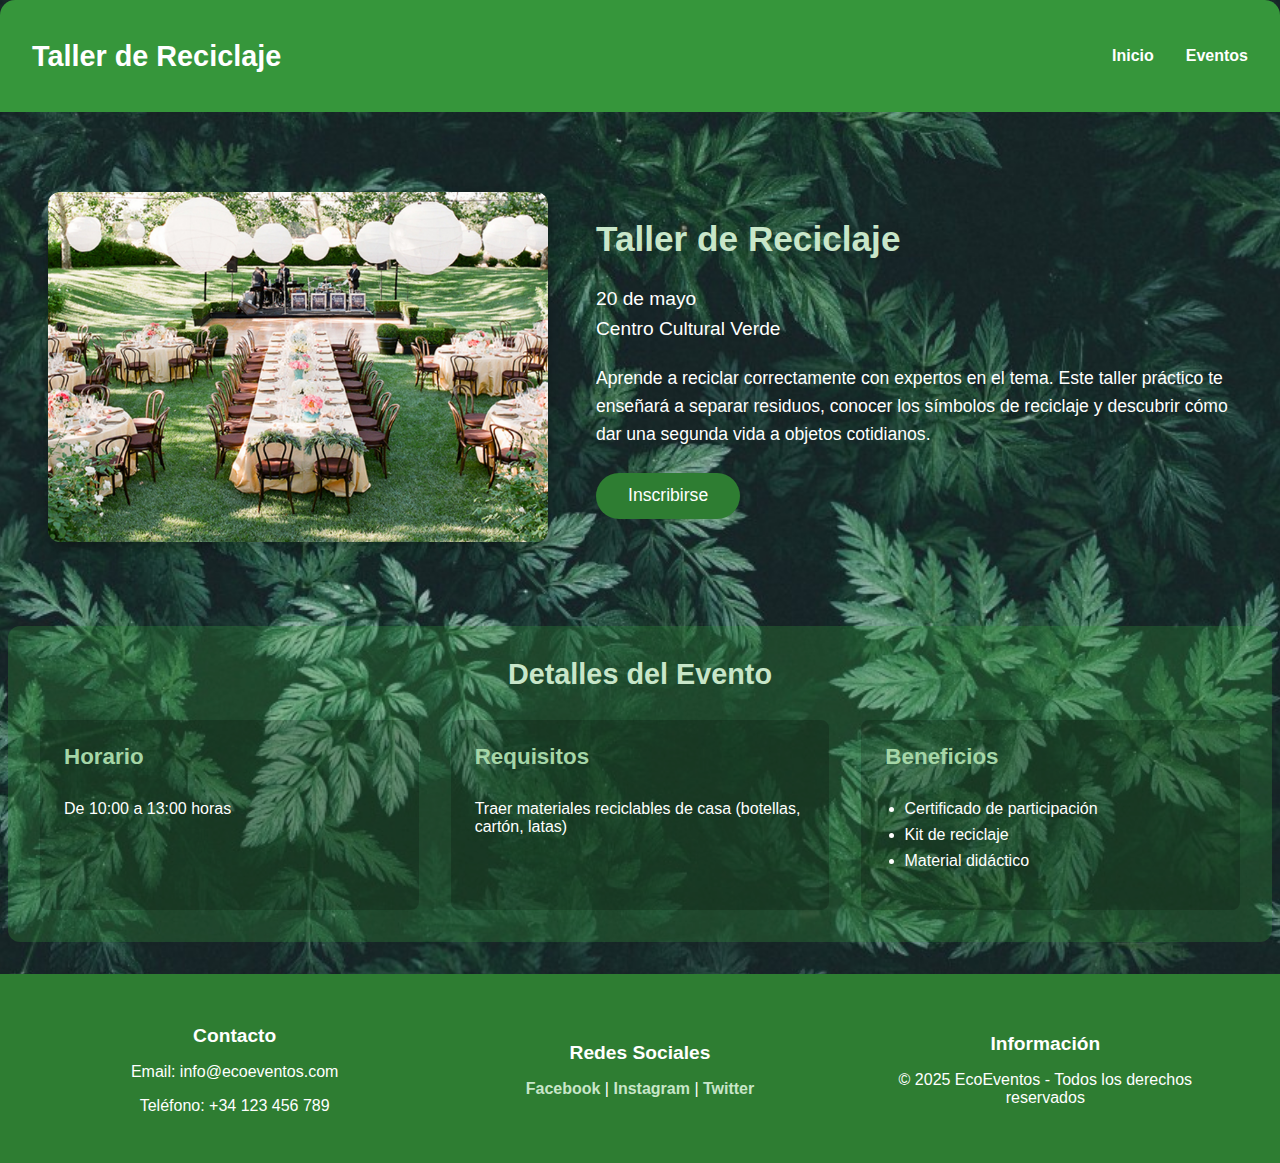
<file: HTML_Indra/evento_1.html>
<!DOCTYPE html>
<html lang="es">
<head>
    <meta charset="UTF-8">
    <meta name="viewport" content="width=device-width, initial-scale=1.0">
    <title>Taller de Reciclaje | EcoEventos</title>
    <link rel="stylesheet" href="CSS/evento_1.css">
</head>
<body>
    <header>
        <h1>Taller de Reciclaje</h1>
        <nav>
            <ul>
                <li><a href="index.html">Inicio</a></li>
                <li><a href="eventos.html">Eventos</a></li>
            </ul>
        </nav>
    </header>

    <main>
        <section class="evento-destacado">
            <div class="imagen-evento">
                <img src="Images/evento_1.png" alt="Taller de reciclaje">
            </div>
            <div class="info-evento">
                <h2>Taller de Reciclaje</h2>
                <p class="fecha">20 de mayo</p>
                <p class="ubicacion">Centro Cultural Verde</p>
                <p class="descripcion">Aprende a reciclar correctamente con expertos en el tema. Este taller práctico te enseñará a separar residuos, conocer los símbolos de reciclaje y descubrir cómo dar una segunda vida a objetos cotidianos.</p>
                <button class="inscribirse">Inscribirse</button>
            </div>
        </section>

        <section class="detalles">
            <h3>Detalles del Evento</h3>
            <div class="detalles-contenido">
                <div class="horario">
                    <h4>Horario</h4>
                    <p>De 10:00 a 13:00 horas</p>
                </div>
                <div class="requisitos">
                    <h4>Requisitos</h4>
                    <p>Traer materiales reciclables de casa (botellas, cartón, latas)</p>
                </div>
                <div class="beneficios">
                    <h4>Beneficios</h4>
                    <ul>
                        <li>Certificado de participación</li>
                        <li>Kit de reciclaje</li>
                        <li>Material didáctico</li>
                    </ul>
                </div>
            </div>
        </section>
    </main>

    <footer>
        <div class="footer-seccion">
            <h3>Contacto</h3>
            <p>Email: info@ecoeventos.com</p>
            <p>Teléfono: +34 123 456 789</p>
        </div>
        <div class="footer-seccion">
            <h3>Redes Sociales</h3>
            <p><a href="#">Facebook</a> | <a href="#">Instagram</a> | <a href="#">Twitter</a></p>
        </div>
        <div class="footer-seccion">
            <h3>Información</h3>
            <p>© 2025 EcoEventos - Todos los derechos reservados</p>
        </div>
    </footer>
</body>
</html>
</file>
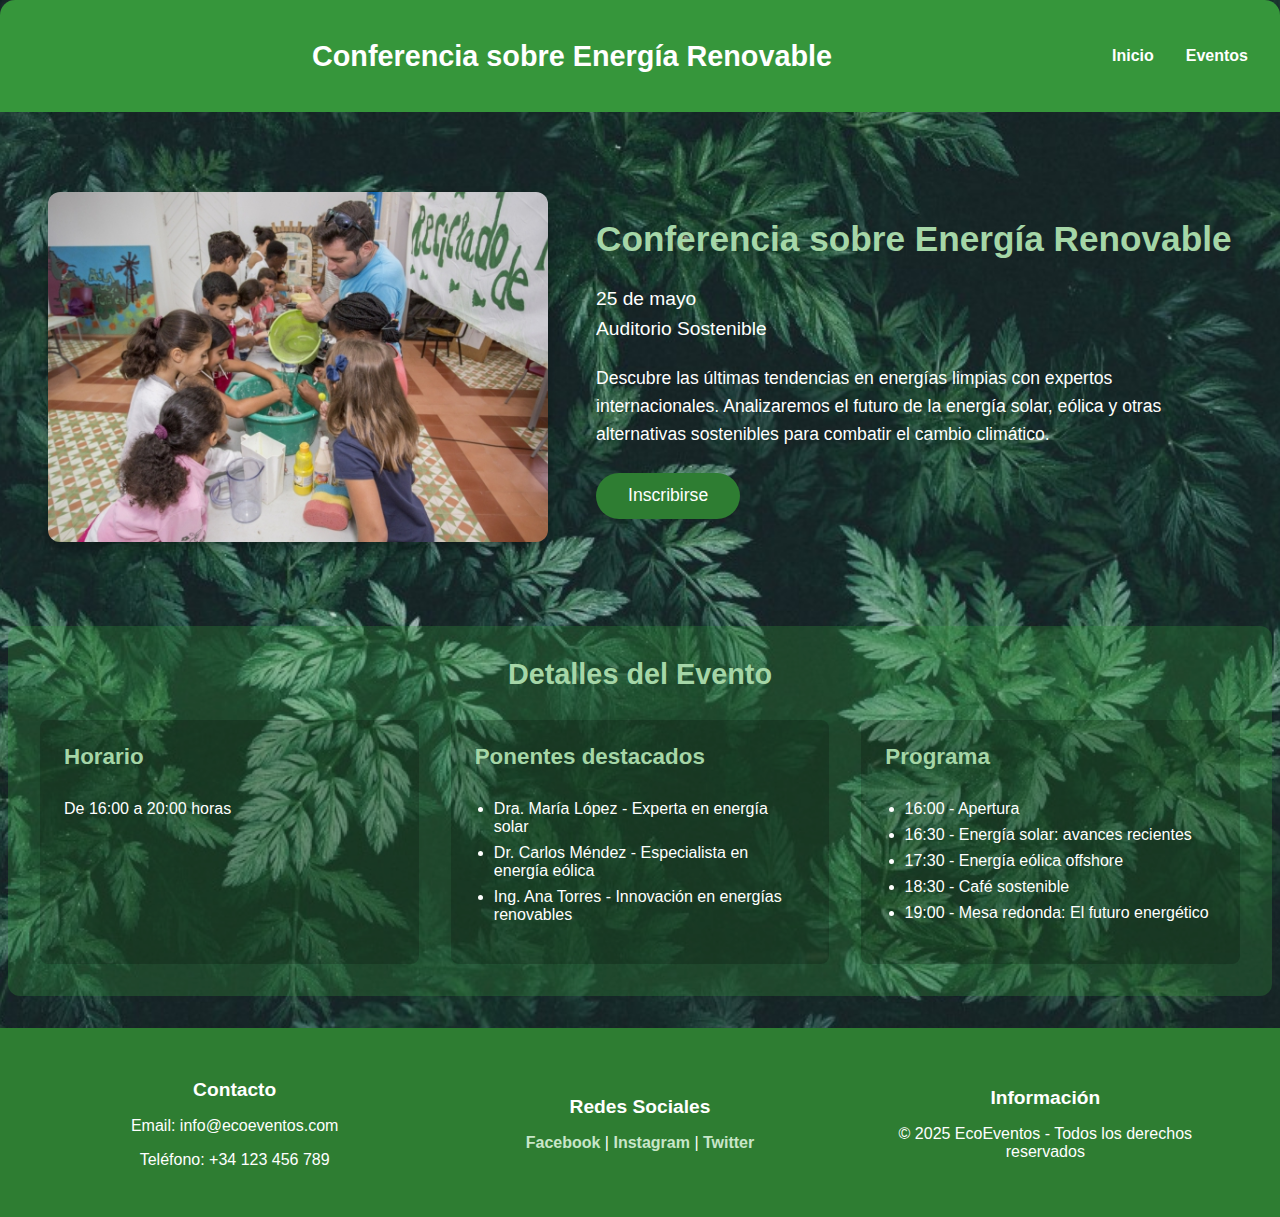
<file: HTML_Indra/evento_2.html>
<!DOCTYPE html>
<html lang="es">
<head>
    <meta charset="UTF-8">
    <meta name="viewport" content="width=device-width, initial-scale=1.0">
    <title>Conferencia Energía Renovable | EcoEventos</title>
    <link rel="stylesheet" href="CSS/evento_2.css">
</head>
<body>
    <header>
        <h1>Conferencia sobre Energía Renovable</h1>
        <nav>
            <ul>
                <li><a href="index.html">Inicio</a></li>
                <li><a href="eventos.html">Eventos</a></li>
            </ul>
        </nav>
    </header>

    <main>
        <section class="evento-destacado">
            <div class="imagen-evento">
                <img src="Images/evento_2.jpg" alt="Energía renovable">
            </div>
            <div class="info-evento">
                <h2>Conferencia sobre Energía Renovable</h2>
                <p class="fecha">25 de mayo</p>
                <p class="ubicacion">Auditorio Sostenible</p>
                <p class="descripcion">Descubre las últimas tendencias en energías limpias con expertos internacionales. Analizaremos el futuro de la energía solar, eólica y otras alternativas sostenibles para combatir el cambio climático.</p>
                <button class="inscribirse">Inscribirse</button>
            </div>
        </section>

        <section class="detalles">
            <h3>Detalles del Evento</h3>
            <div class="detalles-contenido">
                <div class="horario">
                    <h4>Horario</h4>
                    <p>De 16:00 a 20:00 horas</p>
                </div>
                <div class="ponentes">
                    <h4>Ponentes destacados</h4>
                    <ul>
                        <li>Dra. María López - Experta en energía solar</li>
                        <li>Dr. Carlos Méndez - Especialista en energía eólica</li>
                        <li>Ing. Ana Torres - Innovación en energías renovables</li>
                    </ul>
                </div>
                <div class="programa">
                    <h4>Programa</h4>
                    <ul>
                        <li>16:00 - Apertura</li>
                        <li>16:30 - Energía solar: avances recientes</li>
                        <li>17:30 - Energía eólica offshore</li>
                        <li>18:30 - Café sostenible</li>
                        <li>19:00 - Mesa redonda: El futuro energético</li>
                    </ul>
                </div>
            </div>
        </section>
    </main>

    <footer>
        <div class="footer-seccion">
            <h3>Contacto</h3>
            <p>Email: info@ecoeventos.com</p>
            <p>Teléfono: +34 123 456 789</p>
        </div>
        <div class="footer-seccion">
            <h3>Redes Sociales</h3>
            <p><a href="#">Facebook</a> | <a href="#">Instagram</a> | <a href="#">Twitter</a></p>
        </div>
        <div class="footer-seccion">
            <h3>Información</h3>
            <p>© 2025 EcoEventos - Todos los derechos reservados</p>
        </div>
    </footer>
</body>
</html>
</file>
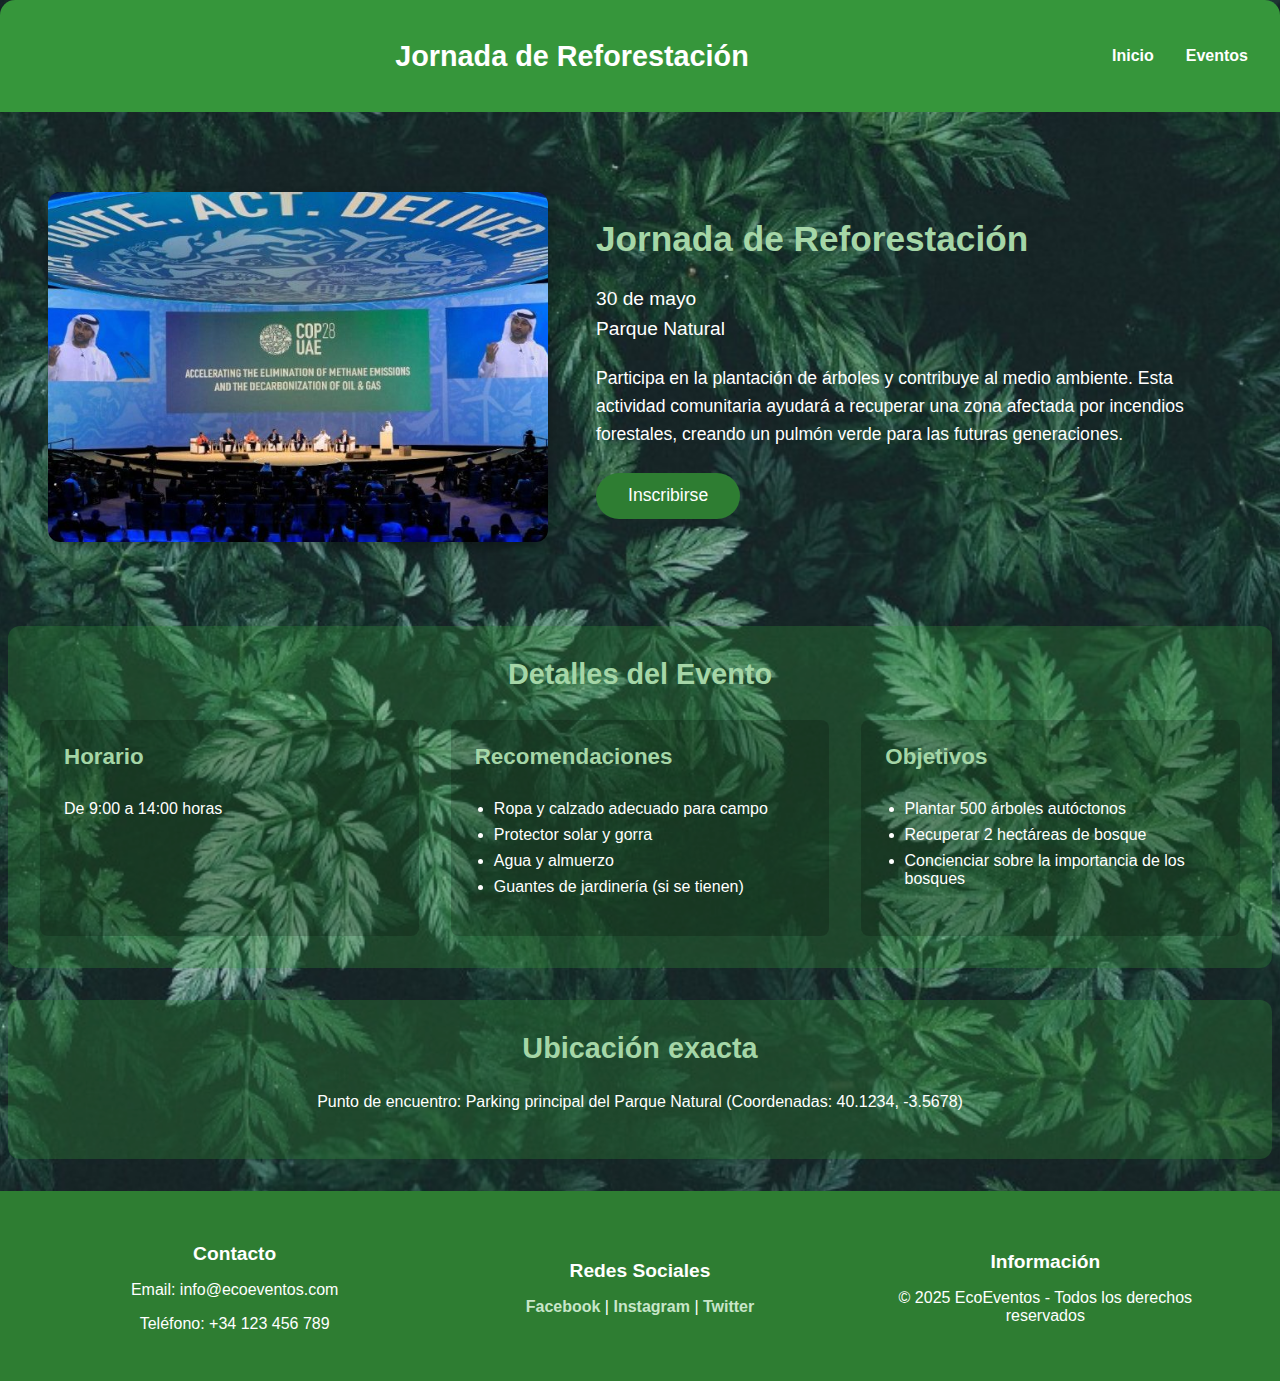
<file: HTML_Indra/evento_3.html>
<!DOCTYPE html>
<html lang="es">
<head>
    <meta charset="UTF-8">
    <meta name="viewport" content="width=device-width, initial-scale=1.0">
    <title>Jornada de Reforestación | EcoEventos</title>
    <link rel="stylesheet" href="CSS/evento_3.css">
</head>
<body>
    <header>
        <h1>Jornada de Reforestación</h1>
        <nav>
            <ul>
                <li><a href="index.html">Inicio</a></li>
                <li><a href="eventos.html">Eventos</a></li>
            </ul>
        </nav>
    </header>

    <main>
        <section class="evento-destacado">
            <div class="imagen-evento">
                <img src="Images/evento_3.jpeg" alt="Jornada de reforestación">
            </div>
            <div class="info-evento">
                <h2>Jornada de Reforestación</h2>
                <p class="fecha">30 de mayo</p>
                <p class="ubicacion">Parque Natural</p>
                <p class="descripcion">Participa en la plantación de árboles y contribuye al medio ambiente. Esta actividad comunitaria ayudará a recuperar una zona afectada por incendios forestales, creando un pulmón verde para las futuras generaciones.</p>
                <button class="inscribirse">Inscribirse</button>
            </div>
        </section>

        <section class="detalles">
            <h3>Detalles del Evento</h3>
            <div class="detalles-contenido">
                <div class="horario">
                    <h4>Horario</h4>
                    <p>De 9:00 a 14:00 horas</p>
                </div>
                <div class="recomendaciones">
                    <h4>Recomendaciones</h4>
                    <ul>
                        <li>Ropa y calzado adecuado para campo</li>
                        <li>Protector solar y gorra</li>
                        <li>Agua y almuerzo</li>
                        <li>Guantes de jardinería (si se tienen)</li>
                    </ul>
                </div>
                <div class="objetivos">
                    <h4>Objetivos</h4>
                    <ul>
                        <li>Plantar 500 árboles autóctonos</li>
                        <li>Recuperar 2 hectáreas de bosque</li>
                        <li>Concienciar sobre la importancia de los bosques</li>
                    </ul>
                </div>
            </div>
        </section>

        <section class="mapa">
            <h3>Ubicación exacta</h3>
            <div class="mapa-contenido">
                <p>Punto de encuentro: Parking principal del Parque Natural (Coordenadas: 40.1234, -3.5678)</p>
            </div>
        </section>
    </main>

    <footer>
        <div class="footer-seccion">
            <h3>Contacto</h3>
            <p>Email: info@ecoeventos.com</p>
            <p>Teléfono: +34 123 456 789</p>
        </div>
        <div class="footer-seccion">
            <h3>Redes Sociales</h3>
            <p><a href="#">Facebook</a> | <a href="#">Instagram</a> | <a href="#">Twitter</a></p>
        </div>
        <div class="footer-seccion">
            <h3>Información</h3>
            <p>© 2025 EcoEventos - Todos los derechos reservados</p>
        </div>
    </footer>
</body>
</html>
</file>
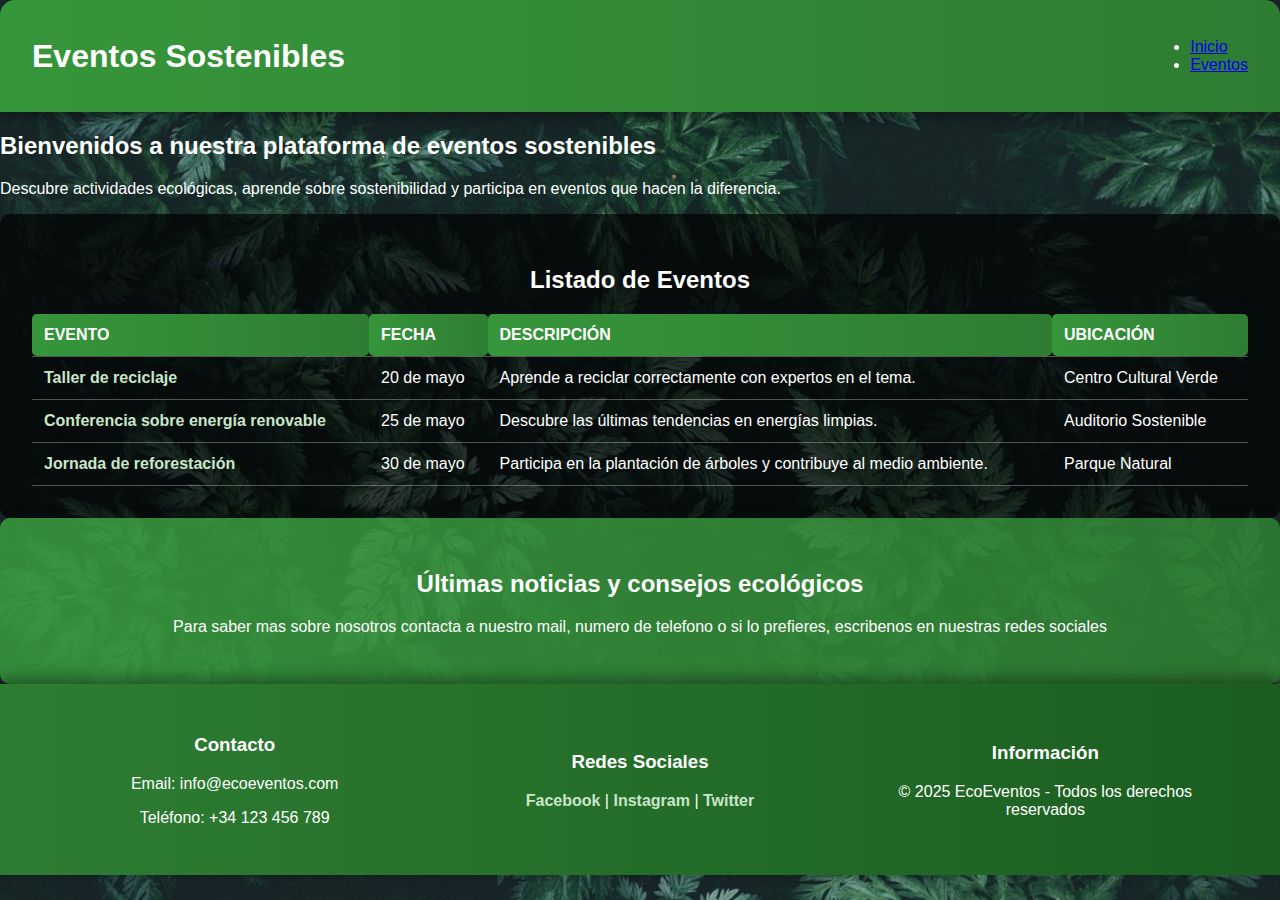
<file: HTML_Indra/eventos.html>
<!DOCTYPE html>
<html lang="es">
<head>
    <meta charset="UTF-8">
    <meta name="viewport" content="width=device-width, initial-scale=1.0">
    <title>Eventos Sostenibles</title>
    <link rel="stylesheet" href="CSS/eventos.css">
</head>
<body>
    <header>
        <h1>Eventos Sostenibles</h1>
        <nav>
            <ul>
                <li><a href="index.html">Inicio</a></li>
                <li><a href="eventos.html">Eventos</a></li>
            </ul>
        </nav>
    </header>

    <main>
        <section class="bienvenida">
            <h2>Bienvenidos a nuestra plataforma de eventos sostenibles</h2>
            <p>Descubre actividades ecológicas, aprende sobre sostenibilidad y participa en eventos que hacen la diferencia.</p>
        </section>

        <section class="lista-eventos">
            <h2>Listado de Eventos</h2>
            <table>
                <thead>
                    <tr>
                        <th>Evento</th>
                        <th>Fecha</th>
                        <th>Descripción</th>
                        <th>Ubicación</th>
                    </tr>
                </thead>
                <tbody>
                    <tr>
                        <td><a href="evento_1.html">Taller de reciclaje</a></td>
                        <td>20 de mayo</td>
                        <td>Aprende a reciclar correctamente con expertos en el tema.</td>
                        <td>Centro Cultural Verde</td>
                    </tr>
                    <tr>
                        <td><a href="evento_2.html">Conferencia sobre energía renovable</a></td>
                        <td>25 de mayo</td>
                        <td>Descubre las últimas tendencias en energías limpias.</td>
                        <td>Auditorio Sostenible</td>
                    </tr>
                    <tr>
                        <td><a href="evento_3.html">Jornada de reforestación</a></td>
                        <td>30 de mayo</td>
                        <td>Participa en la plantación de árboles y contribuye al medio ambiente.</td>
                        <td>Parque Natural</td>
                    </tr>
                </tbody>
            </table>
        </section>

        <section class="destacado">
            <h2>Últimas noticias y consejos ecológicos</h2>
            <p>Para saber mas sobre nosotros contacta a nuestro mail, numero de telefono o si lo prefieres, escribenos en nuestras redes sociales  </p>
        </section>
    </main>

   <footer>
  <div class="footer-seccion">
    <h3>Contacto</h3>
    <p>Email: info@ecoeventos.com</p>
    <p>Teléfono: +34 123 456 789</p>
  </div>

  <div class="footer-seccion">
    <h3>Redes Sociales</h3>
    <p><a href="#">Facebook</a> | <a href="#">Instagram</a> | <a href="#">Twitter</a></p>
  </div>

  <div class="footer-seccion">
    <h3>Información</h3>
    <p>© 2025 EcoEventos - Todos los derechos reservados</p>
  </div>
</footer>
</body>
</html>
</file>
<file: HTML_Indra/CSS/evento_1.css>
body {
    margin: 0;
    font-family: 'Segoe UI', Tahoma, Geneva, Verdana, sans-serif;
    background: linear-gradient(to right, #1a1a1a, #2e7d32);
    background-image: url('/HTML_Indra/Images/fondo.png');
    background-size: cover;
    background-position: center;
    background-repeat: no-repeat;
    min-height: 100vh;
    color: white;
}

header {
    display: flex;
    align-items: center;
    justify-content: space-between;
    padding: 1rem 2rem;
    background-color: #36963b;
    color: white;
    border-radius: 15px 15px 0 0;
    height: 80px;
}

header h1 {
    font-size: 1.8rem;
    margin: 0;
}

nav ul {
    list-style: none;
    display: flex;
    gap: 2rem;
    padding: 0;
    margin: 0;
}

nav ul li a {
    color: white;
    text-decoration: none;
    font-weight: bold;
    transition: color 0.3s;
}

nav ul li a:hover {
    color: #c8e6c9;
}

.evento-destacado {
    display: flex;
    padding: 3rem;
    gap: 3rem;
    align-items: center;
    max-width: 1200px;
    margin: 2rem auto;
}

.imagen-evento img {
    width: 500px;
    height: 350px;
    object-fit: cover;
    border-radius: 12px;
    box-shadow: 0 6px 12px rgba(0, 0, 0, 0.3);
}

.info-evento {
    flex: 1;
}

.info-evento h2 {
    font-size: 2.2rem;
    margin-top: 0;
    color: #c8e6c9;
}

.fecha, .ubicacion {
    font-size: 1.2rem;
    margin: 0.5rem 0;
}

.descripcion {
    font-size: 1.1rem;
    line-height: 1.6;
    margin: 1.5rem 0;
}

.inscribirse {
    background-color: #2e7d32;
    color: white;
    border: none;
    padding: 0.8rem 2rem;
    font-size: 1.1rem;
    border-radius: 25px;
    cursor: pointer;
    transition: background-color 0.3s;
}

.inscribirse:hover {
    background-color: #1b5e20;
}

.detalles {
    background-color: rgba(54, 150, 59, 0.3);
    padding: 2rem;
    border-radius: 12px;
    max-width: 1200px;
    margin: 2rem auto;
}

.detalles h3 {
    font-size: 1.8rem;
    margin-top: 0;
    color: #c8e6c9;
    text-align: center;
}

.detalles-contenido {
    display: flex;
    justify-content: space-between;
    gap: 2rem;
    margin-top: 1.5rem;
}

.horario, .requisitos, .beneficios {
    flex: 1;
    background-color: rgba(0, 0, 0, 0.2);
    padding: 1.5rem;
    border-radius: 8px;
}

.horario h4, .requisitos h4, .beneficios h4 {
    font-size: 1.4rem;
    margin-top: 0;
    color: #a5d6a7;
}

.beneficios ul {
    padding-left: 1.2rem;
}

.beneficios li {
    margin-bottom: 0.5rem;
}

footer {
    min-height: 100px;
    display: flex;
    justify-content: space-between;
    align-items: center;
    background: #2e7d32;
    color: white;
    padding: 2rem;
    text-align: center;
}

.footer-seccion {
    flex: 1;
    padding: 0 1rem;
}

.footer-seccion h3 {
    font-size: 1.2rem;
    margin-bottom: 1rem;
}

.footer-seccion a {
    color: #c8e6c9;
    text-decoration: none;
    font-weight: bold;
}

.footer-seccion a:hover {
    color: white;
}
</file>
<file: HTML_Indra/CSS/evento_2.css>
body {
    margin: 0;
    font-family: 'Segoe UI', Tahoma, Geneva, Verdana, sans-serif;
    background: linear-gradient(to right, #1a1a1a, #2e7d32);
    background-image: url('/HTML_Indra/Images/fondo.png');
    background-size: cover;
    background-position: center;
    background-repeat: no-repeat;
    min-height: 100vh;
    color: white;
}

header {
    display: flex;
    align-items: center;
    justify-content: space-between;
    padding: 1rem 2rem;
    background-color: #36963b;
    color: white;
    border-radius: 15px 15px 0 0;
    height: 80px;
}

header h1 {
    font-size: 1.8rem;
    margin: 0;
    text-align: center;
    flex: 1;
}

nav ul {
    list-style: none;
    display: flex;
    gap: 2rem;
    padding: 0;
    margin: 0;
}

nav ul li a {
    color: white;
    text-decoration: none;
    font-weight: bold;
    transition: color 0.3s;
}

nav ul li a:hover {
    color: #c8e6c9;
}

.evento-destacado {
    display: flex;
    padding: 3rem;
    gap: 3rem;
    align-items: center;
    max-width: 1200px;
    margin: 2rem auto;
}

.imagen-evento img {
    width: 500px;
    height: 350px;
    object-fit: cover;
    border-radius: 12px;
    box-shadow: 0 6px 12px rgba(0, 0, 0, 0.3);
}

.info-evento {
    flex: 1;
}

.info-evento h2 {
    font-size: 2.2rem;
    margin-top: 0;
    color: #a5d6a7;
}

.fecha, .ubicacion {
    font-size: 1.2rem;
    margin: 0.5rem 0;
}

.descripcion {
    font-size: 1.1rem;
    line-height: 1.6;
    margin: 1.5rem 0;
}

.inscribirse {
    background-color: #2e7d32;
    color: white;
    border: none;
    padding: 0.8rem 2rem;
    font-size: 1.1rem;
    border-radius: 25px;
    cursor: pointer;
    transition: background-color 0.3s;
}

.inscribirse:hover {
    background-color: #1b5e20;
}

.detalles {
    background-color: rgba(54, 150, 59, 0.3);
    padding: 2rem;
    border-radius: 12px;
    max-width: 1200px;
    margin: 2rem auto;
}

.detalles h3 {
    font-size: 1.8rem;
    margin-top: 0;
    color: #a5d6a7;
    text-align: center;
}

.detalles-contenido {
    display: flex;
    justify-content: space-between;
    gap: 2rem;
    margin-top: 1.5rem;
}

.horario, .ponentes, .programa {
    flex: 1;
    background-color: rgba(0, 0, 0, 0.2);
    padding: 1.5rem;
    border-radius: 8px;
}

.horario h4, .ponentes h4, .programa h4 {
    font-size: 1.4rem;
    margin-top: 0;
    color: #a5d6a7;
}

.ponentes ul, .programa ul {
    padding-left: 1.2rem;
}

.ponentes li, .programa li {
    margin-bottom: 0.5rem;
}

footer {
    min-height: 100px;
    display: flex;
    justify-content: space-between;
    align-items: center;
    background: #2e7d32;
    color: white;
    padding: 2rem;
    text-align: center;
}

.footer-seccion {
    flex: 1;
    padding: 0 1rem;
}

.footer-seccion h3 {
    font-size: 1.2rem;
    margin-bottom: 1rem;
}

.footer-seccion a {
    color: #c8e6c9;
    text-decoration: none;
    font-weight: bold;
}

.footer-seccion a:hover {
    color: white;
}
</file>
<file: HTML_Indra/CSS/evento_3.css>
body {
    margin: 0;
    font-family: 'Segoe UI', Tahoma, Geneva, Verdana, sans-serif;
    background: linear-gradient(to right, #1a1a1a, #2e7d32);
    background-image: url('/HTML_Indra/Images/fondo.png');
    background-size: cover;
    background-position: center;
    background-repeat: no-repeat;
    min-height: 100vh;
    color: white;
}

header {
    display: flex;
    align-items: center;
    justify-content: space-between;
    padding: 1rem 2rem;
    background-color: #36963b;
    color: white;
    border-radius: 15px 15px 0 0;
    height: 80px;
}

header h1 {
    font-size: 1.8rem;
    margin: 0;
    text-align: center;
    flex: 1;
}

nav ul {
    list-style: none;
    display: flex;
    gap: 2rem;
    padding: 0;
    margin: 0;
}

nav ul li a {
    color: white;
    text-decoration: none;
    font-weight: bold;
    transition: color 0.3s;
}

nav ul li a:hover {
    color: #c8e6c9;
}

.evento-destacado {
    display: flex;
    padding: 3rem;
    gap: 3rem;
    align-items: center;
    max-width: 1200px;
    margin: 2rem auto;
}

.imagen-evento img {
    width: 500px;
    height: 350px;
    object-fit: cover;
    border-radius: 12px;
    box-shadow: 0 6px 12px rgba(0, 0, 0, 0.3);
}

.info-evento {
    flex: 1;
}

.info-evento h2 {
    font-size: 2.2rem;
    margin-top: 0;
    color: #a5d6a7;
}

.fecha, .ubicacion {
    font-size: 1.2rem;
    margin: 0.5rem 0;
}

.descripcion {
    font-size: 1.1rem;
    line-height: 1.6;
    margin: 1.5rem 0;
}

.inscribirse {
    background-color: #2e7d32;
    color: white;
    border: none;
    padding: 0.8rem 2rem;
    font-size: 1.1rem;
    border-radius: 25px;
    cursor: pointer;
    transition: background-color 0.3s;
}

.inscribirse:hover {
    background-color: #1b5e20;
}

.detalles {
    background-color: rgba(54, 150, 59, 0.3);
    padding: 2rem;
    border-radius: 12px;
    max-width: 1200px;
    margin: 2rem auto;
}

.detalles h3 {
    font-size: 1.8rem;
    margin-top: 0;
    color: #a5d6a7;
    text-align: center;
}

.detalles-contenido {
    display: flex;
    justify-content: space-between;
    gap: 2rem;
    margin-top: 1.5rem;
}

.horario, .recomendaciones, .objetivos {
    flex: 1;
    background-color: rgba(0, 0, 0, 0.2);
    padding: 1.5rem;
    border-radius: 8px;
}

.horario h4, .recomendaciones h4, .objetivos h4 {
    font-size: 1.4rem;
    margin-top: 0;
    color: #a5d6a7;
}

.recomendaciones ul, .objetivos ul {
    padding-left: 1.2rem;
}

.recomendaciones li, .objetivos li {
    margin-bottom: 0.5rem;
}

.mapa {
    background-color: rgba(54, 150, 59, 0.3);
    padding: 2rem;
    border-radius: 12px;
    max-width: 1200px;
    margin: 2rem auto;
}

.mapa h3 {
    font-size: 1.8rem;
    margin-top: 0;
    color: #a5d6a7;
    text-align: center;
}

.mapa-contenido {
    margin-top: 1.5rem;
    text-align: center;
}

.mapa-contenido img {
    width: 100%;
    max-width: 800px;
    height: auto;
    border-radius: 8px;
    margin-bottom: 1rem;
}

footer {
    min-height: 100px;
    display: flex;
    justify-content: space-between;
    align-items: center;
    background: #2e7d32;
    color: white;
    padding: 2rem;
    text-align: center;
}

.footer-seccion {
    flex: 1;
    padding: 0 1rem;
}

.footer-seccion h3 {
    font-size: 1.2rem;
    margin-bottom: 1rem;
}

.footer-seccion a {
    color: #c8e6c9;
    text-decoration: none;
    font-weight: bold;
}

.footer-seccion a:hover {
    color: white;
}
</file>
<file: HTML_Indra/CSS/eventos.css>
/* Estilos globales */
body {
    margin: 0;
    font-family: 'Segoe UI', Tahoma, Geneva, Verdana, sans-serif;
    background: linear-gradient(45deg, #1a1a1a, #2e7d32, #1b5e20);
    background-image: url('/HTML_Indra/Images/fondo.png');
    background-size: cover;
    background-position: center;
    background-repeat: no-repeat;
    min-height: 100vh;
    color: white;
    overflow-x: hidden;
}

/* Encabezado con animación */
header {
    display: flex;
    align-items: center;
    justify-content: space-between;
    padding: 1rem 2rem;
    background: linear-gradient(to right, #36963b, #2e7d32);
    color: white;
    border-radius: 15px 15px 0 0;
    height: 80px;
    box-shadow: 0px 5px 15px rgba(0, 0, 0, 0.4);
    transition: background 0.3s ease-in-out, transform 0.3s;
}

header:hover {
    background: linear-gradient(to right, #2e7d32, #1b5e20);
    transform: scale(1.02);
}

/* Animación de entrada */
@keyframes fadeIn {
    from {
        opacity: 0;
        transform: translateY(-10px);
    }
    to {
        opacity: 1;
        transform: translateY(0);
    }
}

.lista-eventos, .destacado, footer {
    animation: fadeIn 0.8s ease-in-out;
}

/* Tabla de eventos con efecto dinámico */
.lista-eventos {
    text-align: center;
    padding: 2rem;
    background: rgba(0, 0, 0, 0.7);
    border-radius: 10px;
    box-shadow: 0 6px 15px rgba(37, 37, 37, 0.5);
    transition: transform 0.3s ease-in-out, box-shadow 0.3s;
}

.lista-eventos:hover {
    transform: scale(1.03);
    box-shadow: 0 8px 20px rgba(31, 199, 9, 0.6);
}

table {
    width: 100%;
    border-collapse: collapse;
    margin-top: 20px;
}

th, td {
    padding: 12px;
    text-align: left;
    border-bottom: 1px solid rgba(255, 255, 255, 0.3);
}

th {
    background: linear-gradient(to right, #36963b, #2e7d32);
    color: white;
    font-weight: bold;
    text-transform: uppercase;
    border-radius: 5px;
    transition: background 0.3s ease-in-out;
}

th:hover {
    background: linear-gradient(to right, #2e7d32, #1b5e20);
}

td a {
    color: #c8e6c9;
    text-decoration: none;
    font-weight: bold;
    transition: color 0.3s ease-in-out, transform 0.2s;
}

td a:hover {
    color: white;
    transform: scale(1.05);
    text-shadow: 0px 0px 8px rgba(255, 255, 255, 0.7);
}

/* Sección destacada con efecto de brillo */
.destacado {
    text-align: center;
    padding: 2rem;
    background: linear-gradient(to right, rgba(54, 150, 59, 0.9), rgba(46, 125, 50, 0.9));
    border-radius: 10px;
    box-shadow: 0 6px 15px rgba(37, 37, 37, 0.5);
    transition: box-shadow 0.3s ease-in-out, transform 0.3s;
}

.destacado:hover {
    transform: scale(1.03);
    box-shadow: 0 8px 20px rgba(31, 199, 9, 0.6);
}

/* Pie de página estilizado */
footer {
    min-height: 100px;
    display: flex;
    justify-content: space-between;
    align-items: center;
    background: linear-gradient(to right, #2e7d32, #1b5e20);
    color: white;
    padding: 2rem;
    text-align: center;
    box-shadow: 0px -5px 15px rgba(0, 0, 0, 0.4);
    transition: transform 0.3s ease-in-out;
}

footer:hover {
    transform: scale(1.02);
}

.footer-seccion {
    flex: 1;
    padding: 0 1rem;
}

.footer-seccion a {
    color: #c8e6c9;
    text-decoration: none;
    font-weight: bold;
    transition: color 0.3s ease-in-out, text-shadow 0.3s;
}

.footer-seccion a:hover {
    color: white;
    text-shadow: 0px 0px 8px rgba(255, 255, 255, 0.8);
}

/* Animación flotante */
@keyframes floatUp {
    0% {
        transform: translateY(0);
    }
    50% {
        transform: translateY(-5px);
    }
    100% {
        transform: translateY(0);
    }
}

.lista-eventos:hover,
.destacado:hover {
    animation: floatUp 1s infinite ease-in-out;
}
</file>
